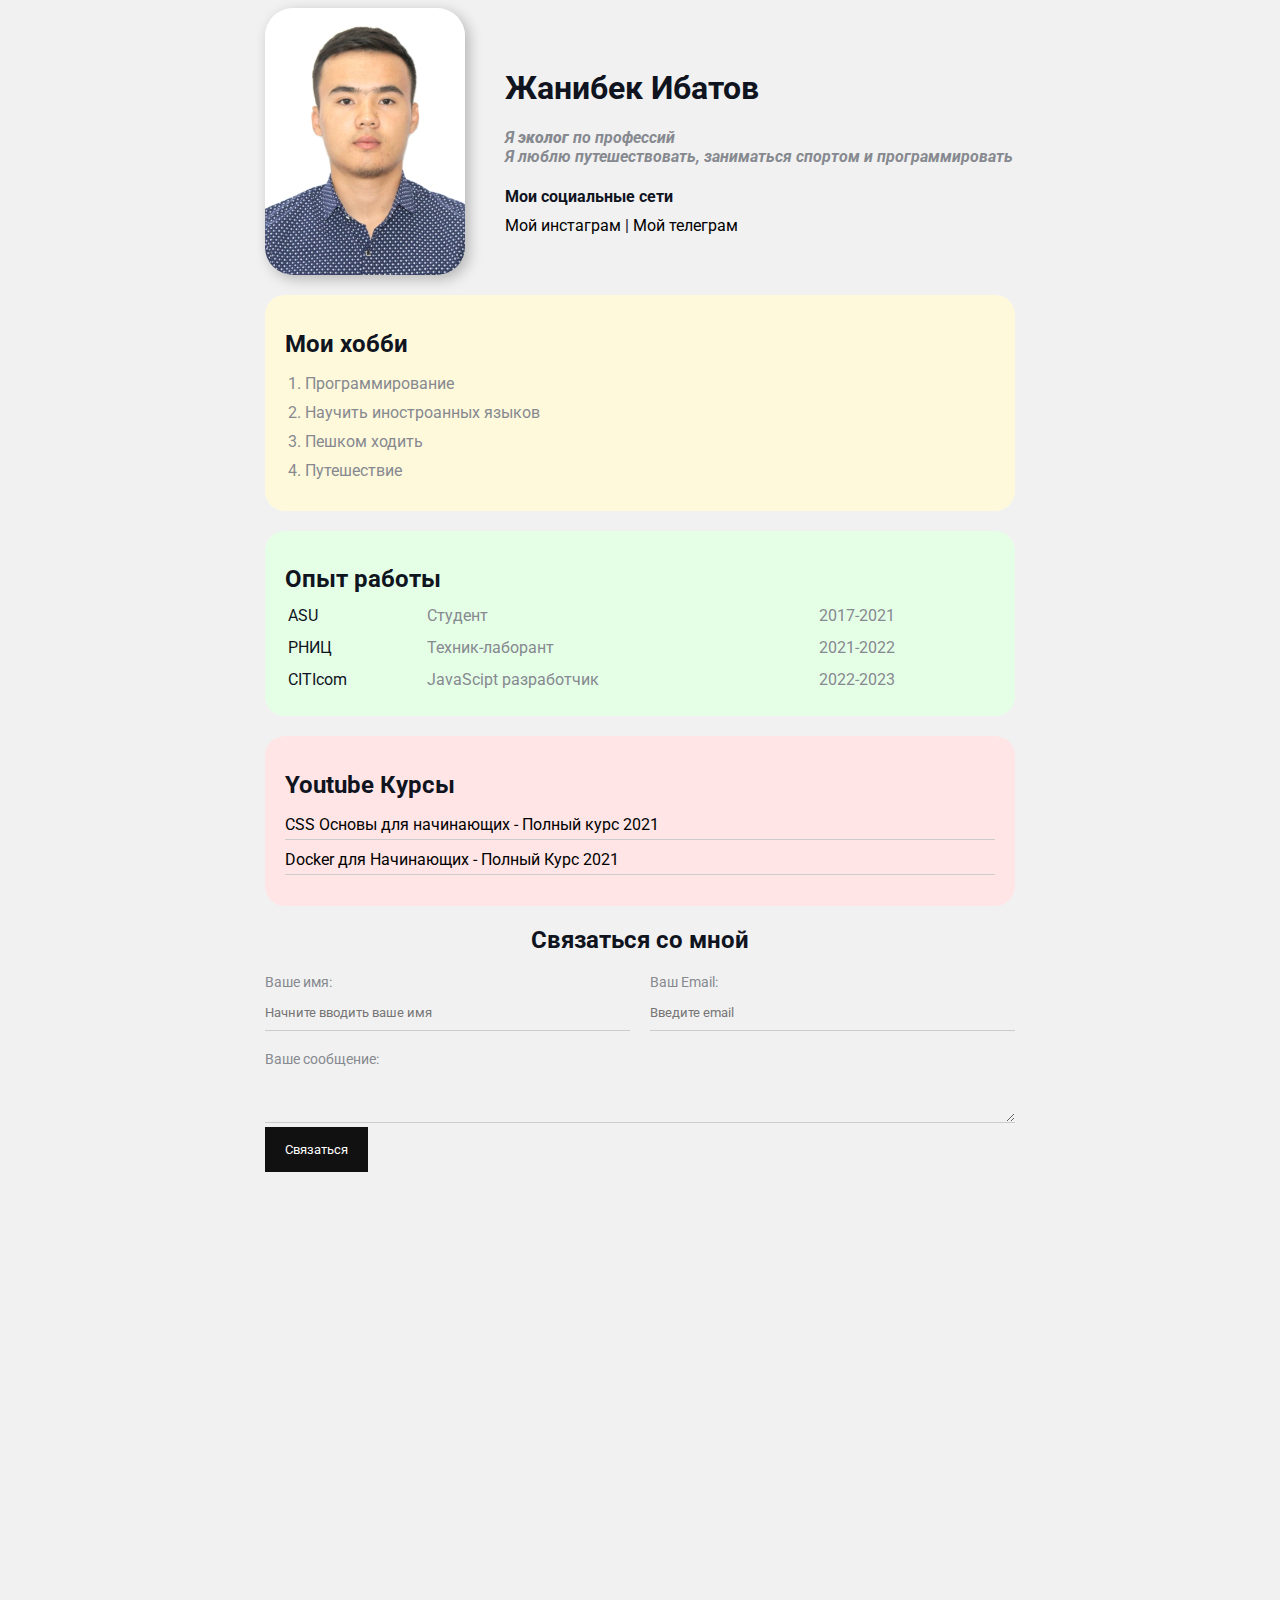
<file: index.html>
<!DOCTYPE html>
<html>
<head>
    <meta charset="UTF-8">
    <title>Janibek CV</title>
    <link rel="stylesheet" href="style.css">
</head>
<body>
    <div class="container">
        <div class="info">
            <img src="images/me.jpg" alt="Здесь моя картинка" class="avatar">

            <div class="info-text">
                <h1>Жанибек Ибатов</h1>
                <p>Я <strong>эколог</strong> по профессий</p>
                <p>Я люблю путешествовать, заниматься спортом и программировать</p>

                <h4>Мои социальные сети</h4>
                <a href="https://instagram.com/zhanibekibatov" target="_blank">Мой инстаграм</a>
                |
                <a href="https://t.me/Janibek_Ibatov" target="_blank">Мой телеграм</a>
            </div>
            
        </div>

        <div class="card bg-yellow">
            <h2>Мои хобби</h2>
            <ol class="list">
                <li>Программирование</li>
                <li>Научить иностроанных языков</li>
                <li>Пешком ходить</li>
                <li>Путешествие</li>
            </ol>
        </div>
        
        <div class="card bg-green">
            <h2>Опыт работы</h2>
            <table class="table">
                <tr>
                    <td>ASU</td>
                    <td>Студент</td>
                    <td>2017-2021</td>
                </tr>
                <tr>
                    <td>РНИЦ</td>
                    <td>Техник-лаборант</td>
                    <td>2021-2022</td>
                </tr>
                <tr>
                    <td>CITIcom</td>
                    <td>JavaScipt разработчик</td>
                    <td>2022-2023</td>
                </tr>
            </table>
        </div>
        
        <div class="card bg-red">
            <h2>Youtube Курсы</h2>
            <ul class="link-list">
                <li>
                    <a href="https://www.youtube.com/watch?v=SpCUuyZZTp8">CSS Основы для начинающих - Полный курс 2021</a>
                </li>
                <li>
                    <a href="https://www.youtube.com/watch?v=n9uCgUzfeRQ">Docker для Начинающих - Полный Курс 2021</a>
                </li>
            </ul>
        </div>

        <div class="contact">
            <h2>Связаться со мной</h2>
            <form action="/">
                <div class="row">
                    <div class="form-group">
                        <label for="name">Ваше имя:</label>
                        <input type="text" id="name" placeholder="Начните вводить ваше имя">
                    </div>
                
                    <div class="form-group">
                        <label for="email">Ваш Email:</label>
                    <input type="email" id="email" placeholder="Введите email">
                    </div>
                </div>
                
                <div class="form-group">
                    <label for="text">Ваше сообщение:</label>
                    <textarea name="" id="text" cols="15" rows="2"></textarea>
                </div>
                
                <input class="btn" type="submit" value="Связаться">
            </form>
        </div>

        <div class="position">
            <div class="box"></div>
        </div>
    </div>

    

    <div style="margin-bottom: 500px"></div>
</body>
</html>
</file>
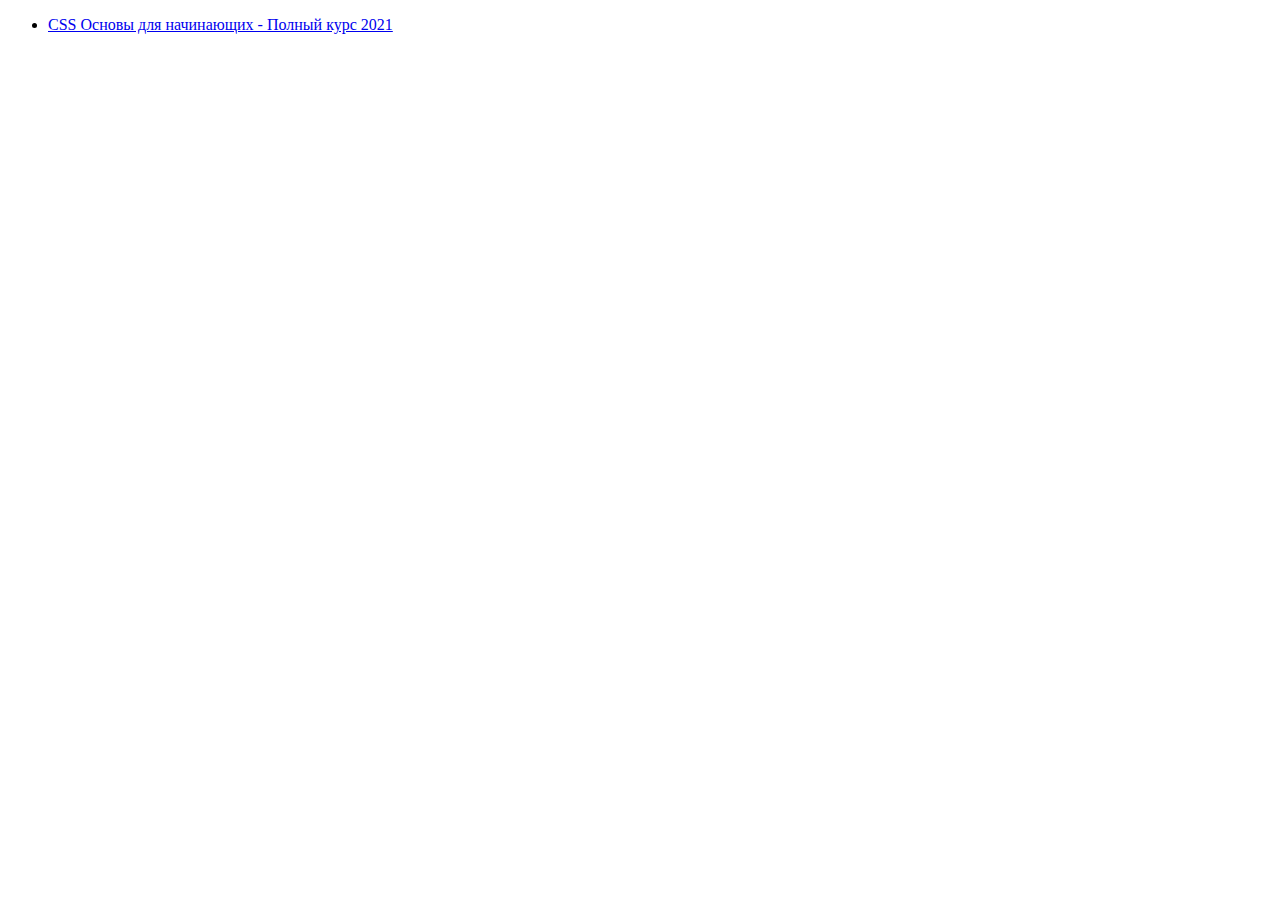
<file: youtube.html>
<!DOCTYPE html>
<html lang="en">
<head>
    <meta charset="UTF-8">
    <title>Youtube Курсы</title>
</head>
<body>
    <ul>
        <li>
            <a href="https://www.youtube.com/watch?v=SpCUuyZZTp8">CSS Основы для начинающих - Полный курс 2021</a>
        </li>
    </ul>
</body>
</html>
</file>
<file: style.css>
@import url('https://fonts.googleapis.com/css2?family=Poppins:ital,wght@0,700;1,400&family=Roboto&display=swap');

body {
    background-color: #f1f1f1;
    color: #0f141e;
    font-size: 16px;
    font-weight: normal;
    font-family: 'Roboto', sans-serif;
    
    /* font-family:'Lucida Sans', 'Lucida Sans Regular', 'Lucida Grande', 'Lucida Sans Unicode', Geneva, Verdana, sans-serif; */
}

a {
    color: black;
    text-decoration: none;
}

a:hover {
    text-decoration: underline;
}

a:active {
    color: blue;
}

a:visited {
    color: grey;
}

.avatar {
    width: 200px;
    border-radius: 28px;
    box-shadow: 4px 4px 14px rgba(0,0,0,0.25);
}

.info {
    margin-bottom: 20px;
    display: flex;
    align-items: center;
}

@media (max-width: 700px) {
    .info {
        text-align: center;
        display: block;
    }
}

.info-text {
    margin-left: 40px;
}

.info-text h4 {
    margin-bottom: 10px;
}

.info p {
    color: #86898f;
    margin: 0;
    font-style: italic;
    font-weight: bold;
    text-decoration: none;
    /* text-transform: capitalize; */
    /* letter-spacing: 5px; */
    /* word-spacing: 20px; */
}

/* BOX MODEL */
.container {
    max-width: 750px;
    margin: auto;
    /* padding-top: 10px; */
}

/* .social {
    background: red;
    /* padding: 15px; */
    /* padding: 15px 40px;
    border: 5px solid blue;
    border-top-width: 15px;
    border-right-color: orange; */
    /* border-bottom-style: dotted;
    border-top-style: dashed; */
    /* margin: 20px;
} */ 

.bg-yellow {
    background: #fff9dc;
}

.bg-green {
    background: #e5ffe7;
}

.bg-red {
    background: #ffe5e5;
}

.card {
    padding: 15px 20px;
    margin-bottom: 20px;
    border-radius: 20px;
}

.card h2 {
    margin-bottom: 10px;
}


.list {
    padding: 0 20px;
}

.list li {
    color: #86898f;
    margin-bottom: 10px;
}

.table {
    width: 100%;
}

.table td {
    padding-bottom: 10px;
}

.table td:nth-child(2), .table td:nth-child(3) {
    color: #86898f
}

/* .table tr:nth-child(odd) {
    background: red;
} */

.link-list {
    list-style: none;
    padding: 0;
}

.link-list li {
    margin-bottom: 10px;
    padding-bottom: 5px;
    border-bottom: 1px solid #ccc;
}

.contact h2 {
    text-align: center;
}

.form-group label {
    display: block;
    font-size: 14px;
    color: #86898f;
}

.form-group input, .form-group textarea {
    width: 100%;
    box-sizing: border-box;
    border: none;
    background: transparent;
    border-bottom: 1px solid #ccc;
    color: #000;
    padding: 15px 0 10px;
    outline: none;
    font-family: inherit;
}

.row {
    display: flex;
    margin-bottom: 20px;
}

.row > .form-group {
    width: 50%;
    /* margin-right: 20px; */
}

.row > .form-group:first-child {
    margin-right: 20px;
}

.btn {
    background: #111;
    padding: 15px 20px;
    color: #fff;
    border: none;
    font-family: inherit;
    cursor: pointer;
}

.btn:hover {
    opacity: 0.9;
}

/* POSITION */

/* .position {
    position: relative;
    border: 4px solid black;
    margin-top: 40px;
    padding: 20px;
    height: 300px;
}

.box {
    position: fixed;
    top: 0;
    left: 0;
    /* border-radius: 50%; */
    /* left: 0; */
    /*width: 100%;
    height: 50px;
    background: lightcoral;
} */
</file>
